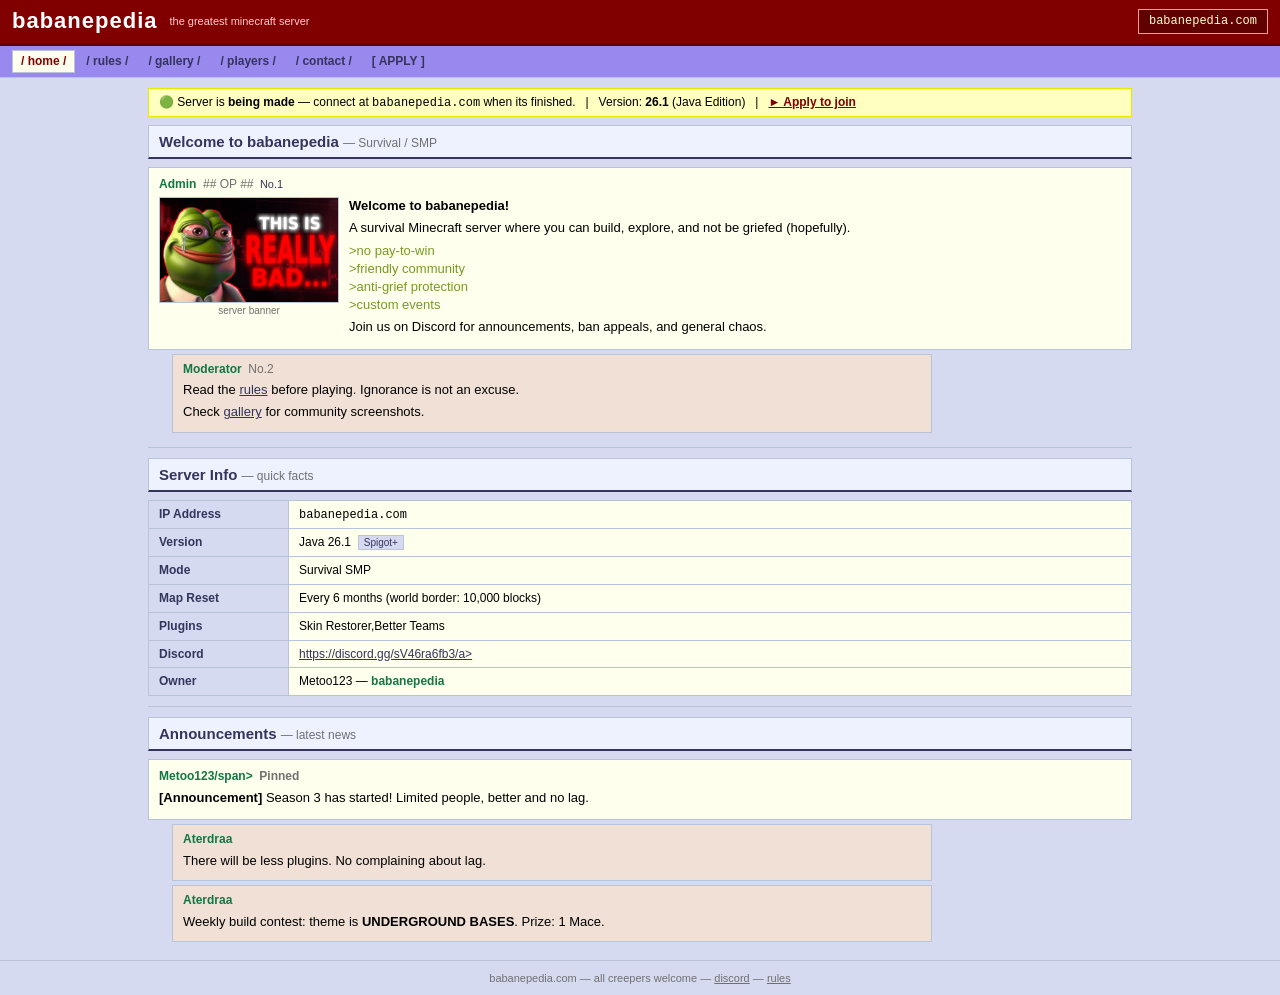
<file: index.html>
<!DOCTYPE html>
<html lang="en">
<head>
  <meta charset="UTF-8">
  <meta name="viewport" content="width=device-width, initial-scale=1.0">
  <title>babanepedia - Minecraft Server</title>
  <link rel="stylesheet" href="css/yotsuba.css">
</head>
<body>

<div id="header"></div>
<div id="nav"></div>

<div id="wrap">

  <div class="notice">
    🟢 Server is <strong>being made</strong> &mdash; connect at <code>babanepedia.com</code> when its finished.
    &nbsp; | &nbsp; Version: <strong>26.1</strong> (Java Edition)
    &nbsp; | &nbsp; <a href="apply.html" style="color:var(--accent);font-weight:bold;">► Apply to join</a>
  </div>

  <!-- Welcome post -->
  <div class="boardtitle">Welcome to babanepedia <span>— Survival / SMP</span></div>

  <div class="board">
    <div class="op-post clearfix">
      <div class="post-info">
        <span class="post-name">Admin</span>
        <span class="post-date">&nbsp;## OP ##</span>
        <span class="post-num">&nbsp;No.1</span>
      </div>
      <div class="post-img">
        <!-- Replace with your own image: images/banner.png -->
        <img src="images/banner.png" alt="Server Banner" onerror="this.style.display='none'">
        <div class="img-info">server banner</div>
      </div>
      <div class="post-body">
        <p><strong>Welcome to babanepedia!</strong></p>
        <p>A survival Minecraft server where you can build, explore, and not be griefed (hopefully).</p>
        <p class="greentext">&gt;no pay-to-win<br>&gt;friendly community<br>&gt;anti-grief protection<br>&gt;custom events</p>
        <p>Join us on Discord for announcements, ban appeals, and general chaos.</p>
      </div>
    </div>

    <div class="reply-box clearfix">
      <div class="post-info">
        <span class="post-name">Moderator</span>
        <span class="post-date">&nbsp;No.2</span>
      </div>
      <div class="post-body">
        <p>Read the <a href="rules.html">rules</a> before playing. Ignorance is not an excuse.</p>
        <p>Check <a href="gallery.html">gallery</a> for community screenshots.</p>
      </div>
    </div>
  </div>

  <hr class="board-sep">

  <!-- Server info table -->
  <div class="boardtitle">Server Info <span>— quick facts</span></div>
  <table class="info-table">
    <tr><th>IP Address</th><td><code>babanepedia.com</code></td></tr>
    <tr><th>Version</th><td>Java 26.1 &nbsp;<span class="tag">Spigot+</span></td></tr>
    <tr><th>Mode</th><td>Survival SMP</td></tr>
    <tr><th>Map Reset</th><td>Every 6 months (world border: 10,000 blocks)</td></tr>
    <tr><th>Plugins</th><td>Skin Restorer,Better Teams</td></tr>
    <tr><th>Discord</th><td><a href="contact.html">https://discord.gg/sV46ra6fb3/a></td></tr>
    <tr><th>Owner</th><td>Metoo123 &mdash; <span class="post-name">babanepedia</span></td></tr>
  </table>

  <hr class="board-sep">

  <!-- Recent news as reply posts -->
  <div class="boardtitle">Announcements <span>— latest news</span></div>

  <div class="board">
    <div class="op-post">
      <div class="post-info">
        <span class="post-name">Metoo123/span>
        <span class="post-date">&nbsp;Pinned</span>
      </div>
      <div class="post-body">
        <p><strong>[Announcement]</strong> Season 3 has started! Limited people, better and no lag.</p>
      </div>
    </div>
    <div class="reply-box">
      <div class="post-info">
        <span class="post-name">Aterdraa</span>
      </div>
      <div class="post-body">
        <p>There will be less plugins. No complaining about lag.</p>
      </div>
    </div>
    <div class="reply-box">
      <div class="post-info">
        <span class="post-name">Aterdraa</span>
      </div>
      <div class="post-body">
        <p>Weekly build contest: theme is <strong>UNDERGROUND BASES</strong>. Prize: 1 Mace.</p>
      </div>
    </div>
  </div>

</div><!-- /wrap -->

<div id="footer"></div>
<script src="js/site.js"></script>
</body>
</html>
</file>
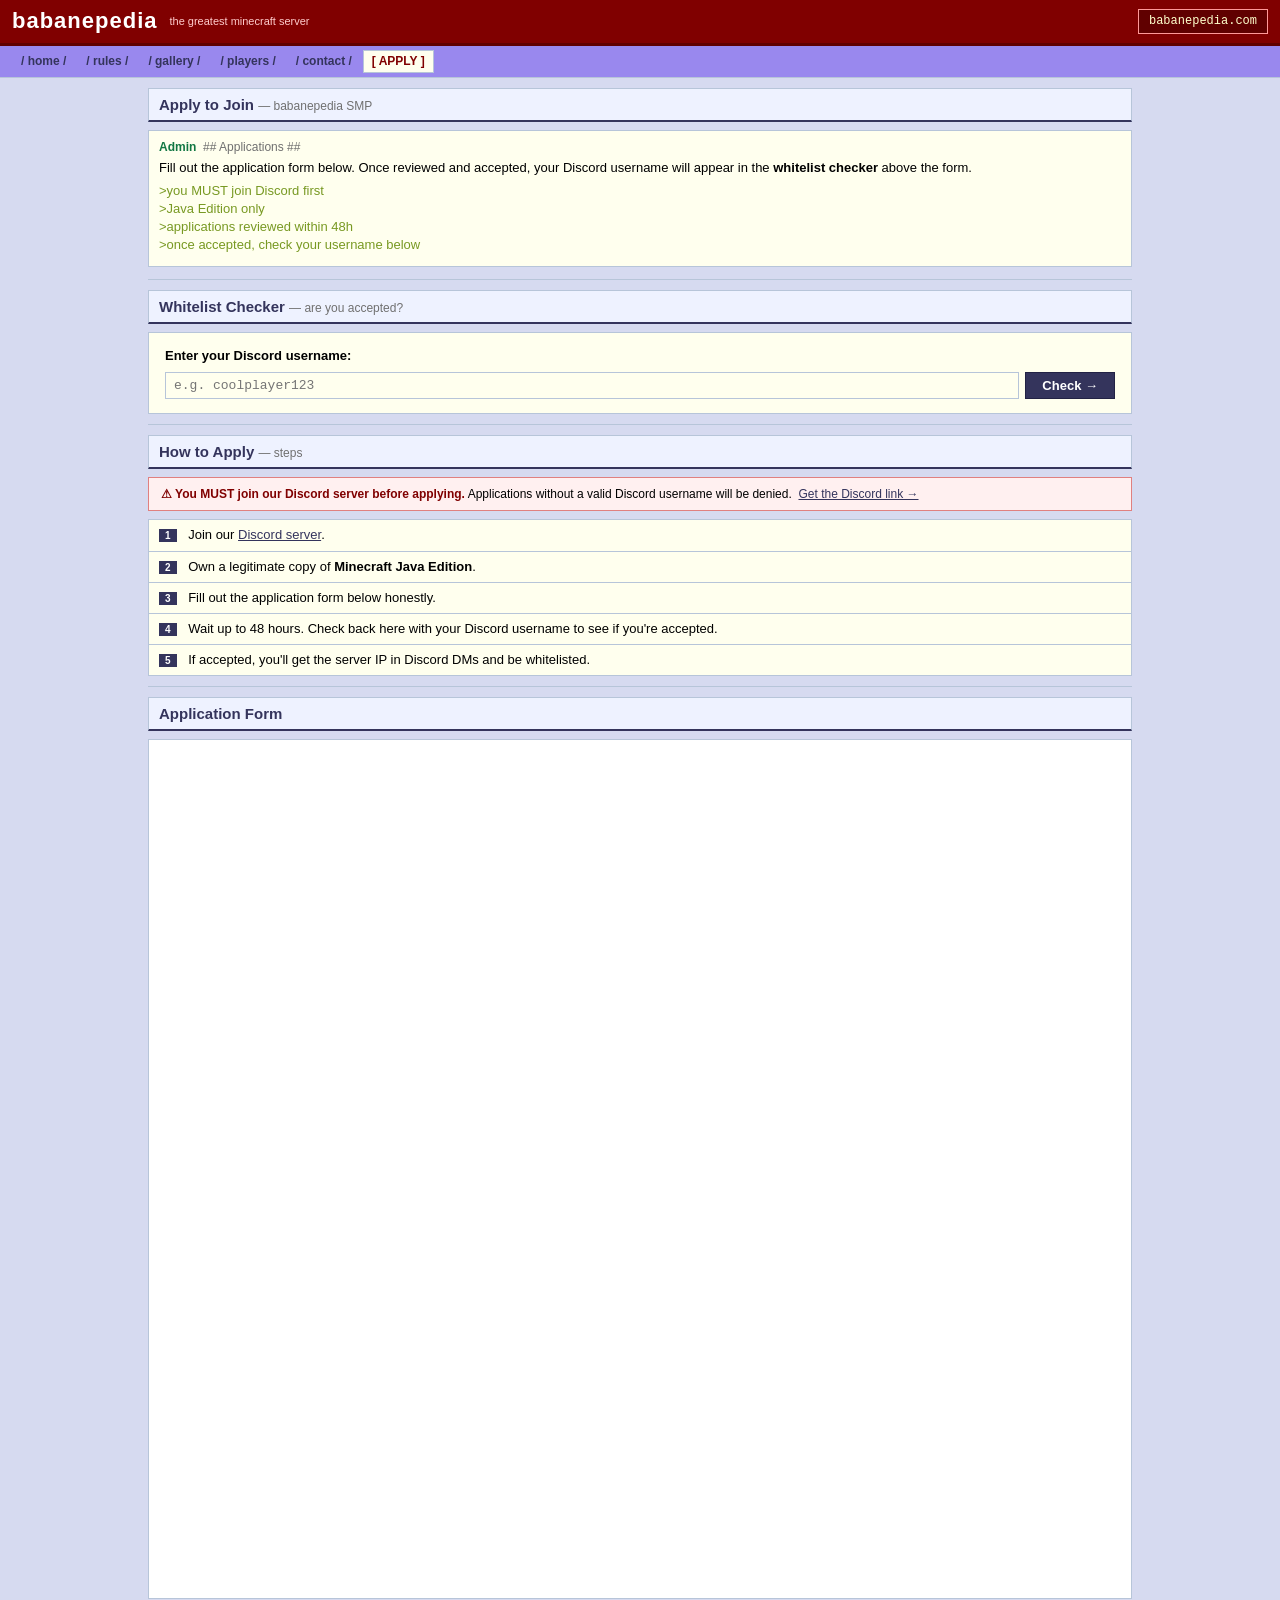
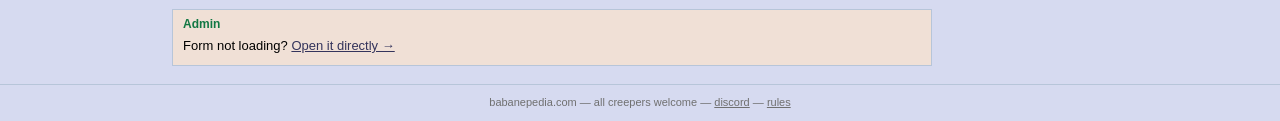
<file: apply.html>
<!DOCTYPE html>
<html lang="en">
<head>
  <meta charset="UTF-8">
  <meta name="viewport" content="width=device-width, initial-scale=1.0">
  <title>babanepedia - Apply</title>
  <link rel="stylesheet" href="css/yotsuba.css">
  <style>
    /* ── checker UI ── */
    #checker-wrap {
      background: var(--bg);
      border: 1px solid var(--border);
      padding: 14px 16px;
      margin-bottom: 10px;
    }
    #checker-wrap label {
      display: block;
      font-weight: bold;
      margin-bottom: 6px;
      font-size: 13px;
    }
    #checker-wrap .input-row {
      display: flex;
      gap: 6px;
      flex-wrap: wrap;
    }
    #discord-input {
      flex: 1;
      min-width: 200px;
      padding: 5px 8px;
      border: 1px solid var(--border);
      font-size: 13px;
      font-family: monospace;
      background: var(--bg);
      color: var(--text);
    }
    #discord-input:focus {
      outline: 2px solid var(--accent2);
    }
    #check-btn {
      padding: 5px 16px;
      background: var(--accent2);
      color: #fff;
      border: 1px solid #222244;
      font-size: 13px;
      font-weight: bold;
      cursor: pointer;
    }
    #check-btn:hover { background: var(--accent); }

    /* ── result states ── */
    #result { margin-top: 12px; display: none; }

    /* ACCEPTED */
    .cert-box {
      background: #f0fff0;
      border: 2px solid #228822;
      padding: 14px 18px;
    }
    .cert-box .cert-header {
      font-size: 18px;
      font-weight: bold;
      color: #116611;
      margin-bottom: 8px;
      letter-spacing: 1px;
    }
    .cert-box .cert-body {
      font-size: 13px;
      line-height: 1.7;
    }
    .cert-box .cert-username {
      font-size: 20px;
      font-weight: bold;
      color: var(--accent2);
      font-family: monospace;
      display: block;
      margin: 8px 0;
    }
    .cert-box .cert-stamp {
      display: inline-block;
      border: 3px solid #228822;
      color: #228822;
      font-size: 22px;
      font-weight: bold;
      padding: 4px 14px;
      margin-top: 10px;
      letter-spacing: 3px;
      transform: rotate(-3deg);
      font-family: monospace;
    }
    .cert-box table {
      border-collapse: collapse;
      margin-top: 10px;
      width: 100%;
    }
    .cert-box table th {
      background: #d0f0d0;
      padding: 4px 10px;
      text-align: left;
      border: 1px solid #aaddaa;
      font-size: 12px;
      width: 140px;
    }
    .cert-box table td {
      padding: 4px 10px;
      border: 1px solid #aaddaa;
      font-size: 12px;
      font-family: monospace;
    }

    /* DENIED */
    .deny-box {
      background: #fff0f0;
      border: 2px solid #cc2222;
      padding: 14px 18px;
    }
    .deny-box .deny-header {
      font-size: 16px;
      font-weight: bold;
      color: var(--accent);
      margin-bottom: 6px;
    }
    .deny-box .deny-stamp {
      display: inline-block;
      border: 3px solid #cc2222;
      color: #cc2222;
      font-size: 22px;
      font-weight: bold;
      padding: 4px 14px;
      margin-top: 8px;
      letter-spacing: 3px;
      font-family: monospace;
      transform: rotate(-3deg);
    }

    /* step list */
    .step-list {
      list-style: none;
      background: var(--bg);
      border: 1px solid var(--border);
      padding: 0;
      margin-bottom: 10px;
    }
    .step-list li {
      padding: 6px 10px;
      border-bottom: 1px solid var(--border);
      font-size: 13px;
    }
    .step-list li:last-child { border-bottom: none; }
    .step-num {
      background: var(--accent2);
      color: #fff;
      font-size: 10px;
      font-weight: bold;
      padding: 1px 6px;
      margin-right: 8px;
    }
    .req-box {
      background: #fff0f0;
      border: 1px solid #e08080;
      padding: 8px 12px;
      margin-bottom: 8px;
      font-size: 12px;
    }
    .req-box strong { color: var(--accent); }

    /* apply section */
    .apply-embed {
      width: 100%;
      min-height: 860px;
      border: 1px solid var(--border);
      background: #fff;
      display: block;
    }
  </style>
</head>
<body>

<div id="header"></div>
<div id="nav"></div>

<div id="wrap">

  <div class="boardtitle">Apply to Join <span>— babanepedia SMP</span></div>

  <div class="board">
    <div class="op-post">
      <div class="post-info">
        <span class="post-name">Admin</span>
        <span class="post-date">&nbsp;## Applications ##</span>
      </div>
      <div class="post-body">
        <p>Fill out the application form below. Once reviewed and accepted, your Discord username will appear in the <strong>whitelist checker</strong> above the form.</p>
        <p class="greentext">&gt;you MUST join Discord first<br>&gt;Java Edition only<br>&gt;applications reviewed within 48h<br>&gt;once accepted, check your username below</p>
      </div>
    </div>
  </div>

  <hr class="board-sep">

  <!-- ── WHITELIST CHECKER ── -->
  <div class="boardtitle">Whitelist Checker <span>— are you accepted?</span></div>

  <div id="checker-wrap">
    <label for="discord-input">Enter your Discord username:</label>
    <div class="input-row">
      <input
        type="text"
        id="discord-input"
        placeholder="e.g. coolplayer123"
        autocomplete="off"
        spellcheck="false"
      >
      <button id="check-btn" onclick="checkUser()">Check →</button>
    </div>

    <div id="result"></div>
  </div>

  <hr class="board-sep">

  <!-- ── HOW TO APPLY ── -->
  <div class="boardtitle">How to Apply <span>— steps</span></div>

  <div class="req-box">
    <strong>⚠ You MUST join our Discord server before applying.</strong>
    Applications without a valid Discord username will be denied.
    &nbsp;<a href="contact.html">Get the Discord link →</a>
  </div>

  <ol class="step-list">
    <li><span class="step-num">1</span> Join our <a href="contact.html">Discord server</a>.</li>
    <li><span class="step-num">2</span> Own a legitimate copy of <strong>Minecraft Java Edition</strong>.</li>
    <li><span class="step-num">3</span> Fill out the application form below honestly.</li>
    <li><span class="step-num">4</span> Wait up to 48 hours. Check back here with your Discord username to see if you're accepted.</li>
    <li><span class="step-num">5</span> If accepted, you'll get the server IP in Discord DMs and be whitelisted.</li>
  </ol>

  <hr class="board-sep">

  <!-- ── APPLICATION FORM ── -->
  <div class="boardtitle">Application Form</div>

  <iframe
    class="apply-embed"
    src="https://docs.google.com/forms/d/e/1FAIpQLSfoZAvbxmaHEGiM5I-psIF_wB3JJFiBCVtnkv12fu1linbc8g/viewform?embedded=true"
    frameborder="0"
    marginheight="0"
    marginwidth="0"
    title="Babanepedia SMP Application Form"
  >Loading form...</iframe>

  <div class="board" style="margin-top:8px;">
    <div class="reply-box">
      <div class="post-info"><span class="post-name">Admin</span></div>
      <div class="post-body">
        <p>Form not loading? <a href="https://docs.google.com/forms/d/e/1FAIpQLSfoZAvbxmaHEGiM5I-psIF_wB3JJFiBCVtnkv12fu1linbc8g/viewform" target="_blank" rel="noopener">Open it directly →</a></p>
      </div>
    </div>
  </div>

</div><!-- /wrap -->

<div id="footer"></div>
<script src="js/site.js"></script>
<script>
  /*
  ============================================================
    WHITELIST — add / remove Discord usernames here
    lowercase only, the check is case-insensitive
  ============================================================
  */
  const WHITELIST = {
    // "discord_username": { mc: "MinecraftIGN", joined: "Season 3", role: "Member" },

    // ── EXAMPLES (delete these and add real ones) ──
    "ve4leyo_":  { mc: "Ve4leyo_",  joined: "Season 3", role: "Member"  },
    "shade1113thetrader":     { mc: "Shade113",      joined: "Season 3", role: "Member"  },
    "eren02716": { mc: "Davead",     joined: "Season 3", role: "Member"  },
    "Piotrus": { mc: "Itzzrealpiotrus_",   joined: "Season 3", role: "Builder" },
    "unliven":    { mc: "UNLIVEN14",      joined: "Season 3", role: "Member"  },
  };

  function checkUser() {
    const raw   = document.getElementById("discord-input").value.trim();
    const lower = raw.toLowerCase();
    const box   = document.getElementById("result");
    box.style.display = "block";

    if (!raw) {
      box.innerHTML = `<div class="deny-box"><div class="deny-header">Please enter a Discord username.</div></div>`;
      return;
    }

    const data = WHITELIST[lower];

    if (data) {
      box.innerHTML = `
        <div class="cert-box">
          <div class="cert-header">🎉 CONGRATULATIONS!</div>
          <div class="cert-body">
            <p>This certificate confirms that</p>
            <span class="cert-username">${escHtml(raw)}</span>
            <p>has been <strong>accepted</strong> into <strong>babanepedia SMP</strong>.</p>
            <table>
              <tr><th>Discord</th><td>${escHtml(raw)}</td></tr>
              <tr><th>Minecraft IGN</th><td>${escHtml(data.mc)}</td></tr>
              <tr><th>Season</th><td>${escHtml(data.joined)}</td></tr>
              <tr><th>Role</th><td>${escHtml(data.role)}</td></tr>
              <tr><th>Status</th><td>✅ Whitelisted</td></tr>
            </table>
            <p style="margin-top:10px;font-size:12px;">
              Check your Discord DMs for the server IP.<br>
              Welcome to the server — don't grief or you're banned. 👋
            </p>
            <div class="cert-stamp">ACCEPTED</div>
          </div>
        </div>
      `;
    } else {
      box.innerHTML = `
        <div class="deny-box">
          <div class="deny-header">❌ Not on the whitelist (yet)</div>
          <p style="font-size:13px;margin-top:6px;">
            <strong>${escHtml(raw)}</strong> is not on the whitelist at this time.
          </p>
          <p style="font-size:12px;color:var(--muted);margin-top:6px;">
            If you haven't applied yet, fill out the form below.<br>
            Already applied? Applications are reviewed within 48 hours — check back later.<br>
            Make sure you typed your Discord username correctly (case-insensitive).
          </p>
          <div class="deny-stamp">NOT YET</div>
        </div>
      `;
    }
  }

  /* allow pressing Enter in the input */
  document.getElementById("discord-input")
    .addEventListener("keydown", function(e) {
      if (e.key === "Enter") checkUser();
    });

  function escHtml(str) {
    return str.replace(/&/g,"&amp;").replace(/</g,"&lt;").replace(/>/g,"&gt;").replace(/"/g,"&quot;");
  }
</script>
</body>
</html>
</file>
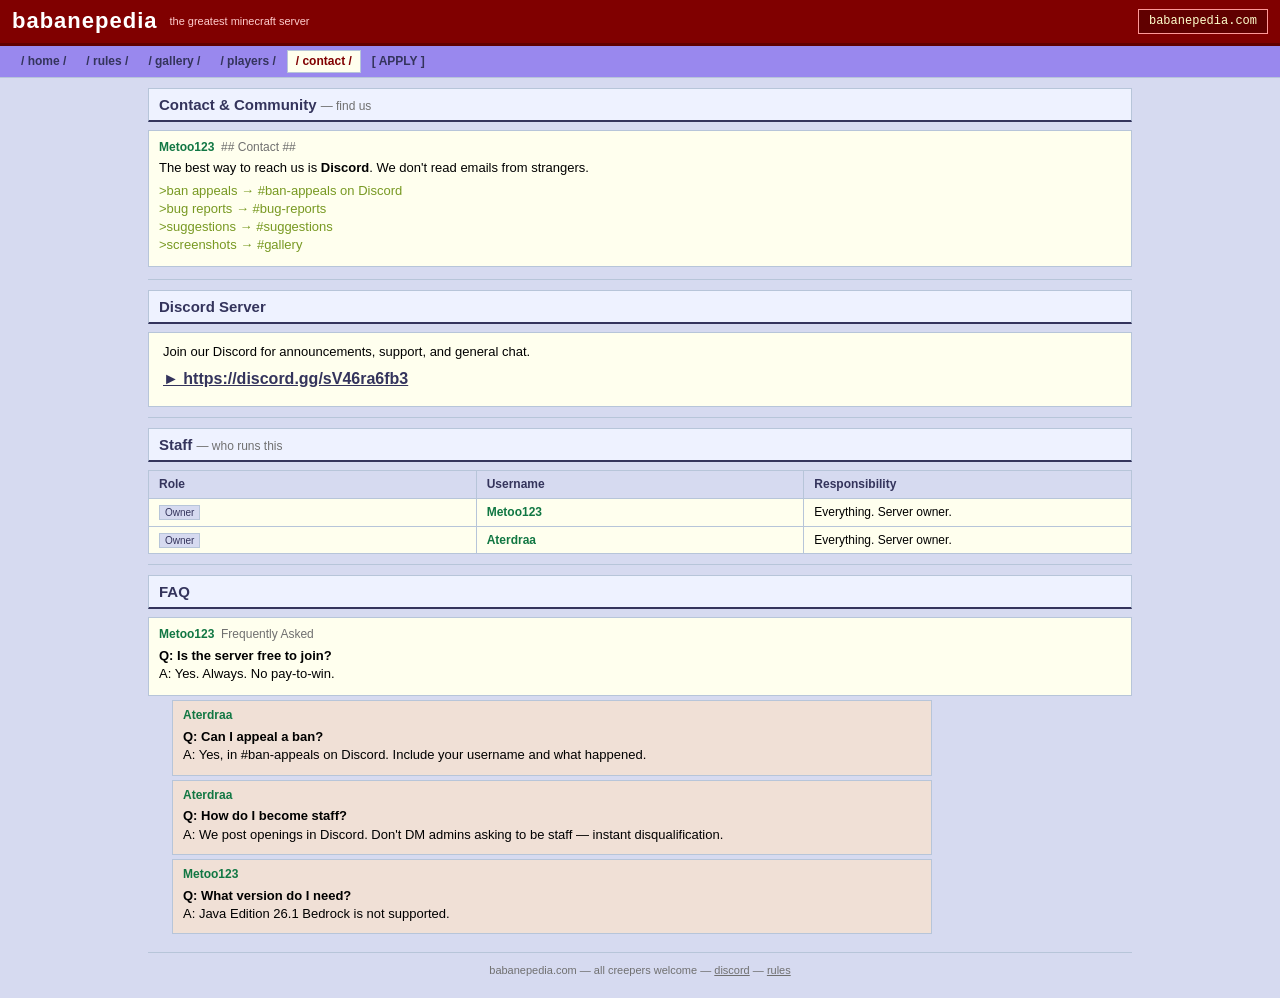
<file: contact.html>
<!DOCTYPE html>
<html lang="en">
<head>
  <meta charset="UTF-8">
  <meta name="viewport" content="width=device-width, initial-scale=1.0">
  <title>babanepedia - Contact</title>
  <link rel="stylesheet" href="css/yotsuba.css">
</head>
<body>

<div id="header"></div>
<div id="nav"></div>

<div id="wrap">

  <div class="boardtitle">Contact &amp; Community <span>— find us</span></div>

  <div class="board">
    <div class="op-post">
      <div class="post-info">
        <span class="post-name">Metoo123</span>
        <span class="post-date">&nbsp;## Contact ##</span>
      </div>
      <div class="post-body">
        <p>The best way to reach us is <strong>Discord</strong>. We don't read emails from strangers.</p>
        <p class="greentext">&gt;ban appeals → #ban-appeals on Discord<br>&gt;bug reports → #bug-reports<br>&gt;suggestions → #suggestions<br>&gt;screenshots → #gallery</p>
      </div>
    </div>
  </div>

  <hr class="board-sep">

  <!-- Discord -->
  <div class="boardtitle">Discord Server</div>
  <div class="discord-box">
    <p>Join our Discord for announcements, support, and general chat.</p>
    <!--
      CHANGE THIS LINK:
      Replace  https://discord.gg/YOURINVITE  with your actual Discord invite link.
    -->
    <a class="big-link" href="https://discord.gg/sV46ra6fb3" target="_blank" rel="noopener">
      ► https://discord.gg/sV46ra6fb3
    </a>
    <p style="color:var(--muted);font-size:11px;">
    </p>
  </div>

  <hr class="board-sep">

  <!-- Staff list -->
  <div class="boardtitle">Staff <span>— who runs this</span></div>
  <table class="info-table">
    <tr><th>Role</th><th>Username</th><th>Responsibility</th></tr>
    <tr>
      <td><span class="tag">Owner</span></td>
      <td><span class="post-name">Metoo123</span></td>
      <td>Everything. Server owner.</td>
    </tr>
        <tr>
      <td><span class="tag">Owner</span></td>
      <td><span class="post-name">Aterdraa</span></td>
      <td>Everything. Server owner.</td>
    </tr>
  </table>

  <hr class="board-sep">

  <!-- FAQ -->
  <div class="boardtitle">FAQ</div>

  <div class="board">
    <div class="op-post">
      <div class="post-info">
        <span class="post-name">Metoo123</span>
        <span class="post-date">&nbsp;Frequently Asked</span>
      </div>
      <div class="post-body">
        <p><strong>Q: Is the server free to join?</strong><br>
        A: Yes. Always. No pay-to-win.</p>
      </div>
    </div>

    <div class="reply-box">
      <div class="post-info"><span class="post-name">Aterdraa</span></div>
      <div class="post-body">
        <p><strong>Q: Can I appeal a ban?</strong><br>
        A: Yes, in #ban-appeals on Discord. Include your username and what happened.</p>
      </div>
    </div>

    <div class="reply-box">
      <div class="post-info"><span class="post-name">Aterdraa</span></div>
      <div class="post-body">
        <p><strong>Q: How do I become staff?</strong><br>
        A: We post openings in Discord. Don't DM admins asking to be staff — instant disqualification.</p>
      </div>
    </div>

    <div class="reply-box">
      <div class="post-info"><span class="post-name">Metoo123</span></div>
      <div class="post-body">
        <p><strong>Q: What version do I need?</strong><br>
        A: Java Edition 26.1 Bedrock is not supported.</p>
      </div>
    </div>

</div><!-- /wrap -->

<div id="footer"></div>
<script src="js/site.js"></script>
</body>
</html>
</file>
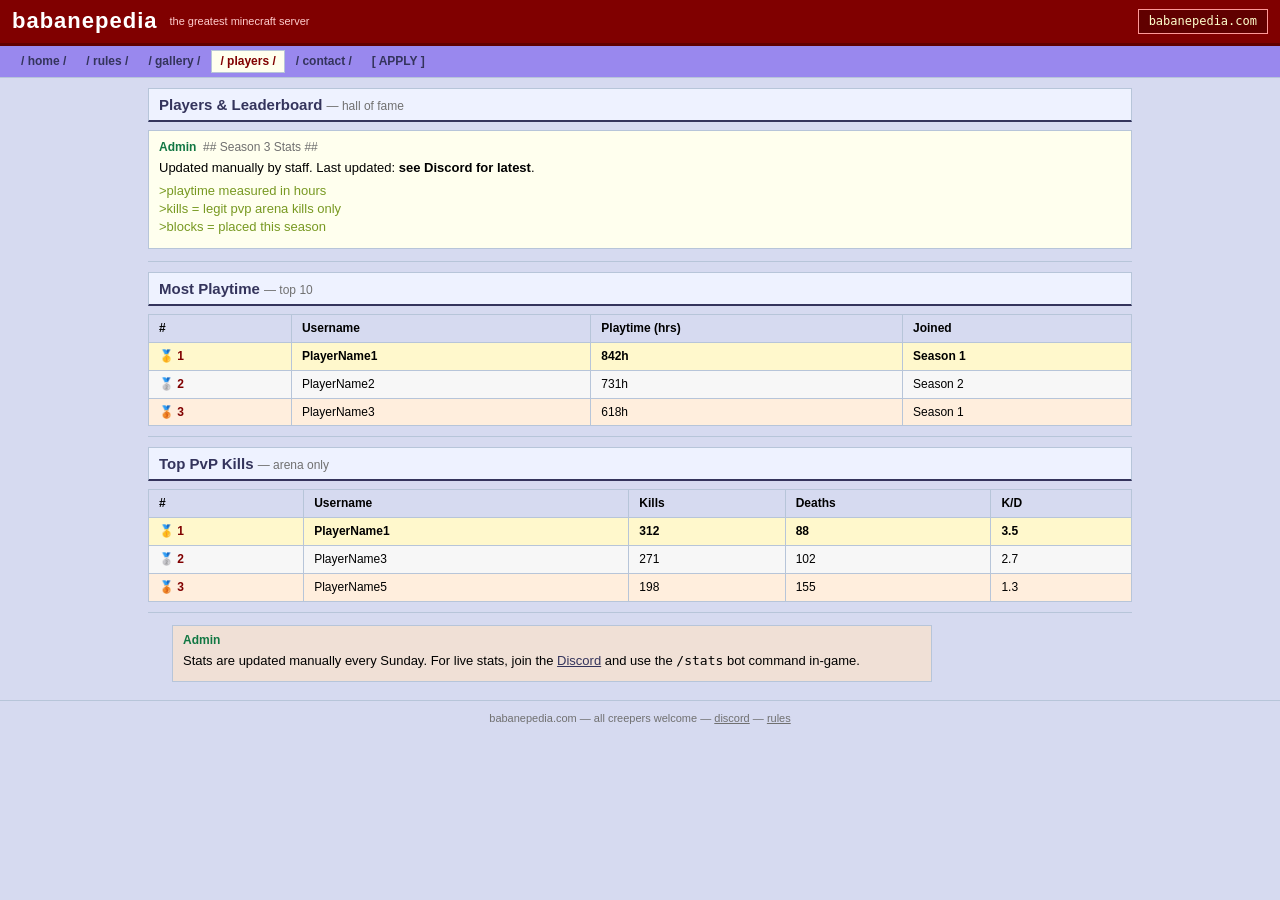
<file: players.html>
<!DOCTYPE html>
<html lang="en">
<head>
  <meta charset="UTF-8">
  <meta name="viewport" content="width=device-width, initial-scale=1.0">
  <title>babanepedia - Players</title>
  <link rel="stylesheet" href="css/yotsuba.css">
</head>
<body>

<div id="header"></div>
<div id="nav"></div>

<div id="wrap">

  <div class="boardtitle">Players &amp; Leaderboard <span>— hall of fame</span></div>

  <div class="board">
    <div class="op-post">
      <div class="post-info">
        <span class="post-name">Admin</span>
        <span class="post-date">&nbsp;## Season 3 Stats ##</span>
      </div>
      <div class="post-body">
        <p>Updated manually by staff. Last updated: <strong>see Discord for latest</strong>.</p>
        <p class="greentext">&gt;playtime measured in hours<br>&gt;kills = legit pvp arena kills only<br>&gt;blocks = placed this season</p>
      </div>
    </div>
  </div>

  <hr class="board-sep">

  <!-- ── MOST PLAYTIME ── -->
  <div class="boardtitle">Most Playtime <span>— top 10</span></div>
  <table class="lb-table">
    <thead>
      <tr>
        <th>#</th>
        <th>Username</th>
        <th>Playtime (hrs)</th>
        <th>Joined</th>
      </tr>
    </thead>
    <tbody id="lb-playtime">
      <!--
        HOW TO UPDATE THIS TABLE:
        Edit the rows below. Copy a <tr> block and fill in the data.
        rank-1 / rank-2 / rank-3 classes give gold/silver/bronze colours.
      -->
      <tr class="rank-1">
        <td class="rank-badge">🥇 1</td>
        <td><strong>PlayerName1</strong></td>
        <td>842h</td>
        <td>Season 1</td>
      </tr>
      <tr class="rank-2">
        <td class="rank-badge">🥈 2</td>
        <td>PlayerName2</td>
        <td>731h</td>
        <td>Season 2</td>
      </tr>
      <tr class="rank-3">
        <td class="rank-badge">🥉 3</td>
        <td>PlayerName3</td>
        <td>618h</td>
        <td>Season 1</td>
      </tr>
    </tbody>
  </table>

  <hr class="board-sep">

  <!-- ── PVP KILLS ── -->
  <div class="boardtitle">Top PvP Kills <span>— arena only</span></div>
  <table class="lb-table">
    <thead>
      <tr>
        <th>#</th>
        <th>Username</th>
        <th>Kills</th>
        <th>Deaths</th>
        <th>K/D</th>
      </tr>
    </thead>
    <tbody>
      <tr class="rank-1">
        <td class="rank-badge">🥇 1</td>
        <td><strong>PlayerName1</strong></td>
        <td>312</td>
        <td>88</td>
        <td>3.5</td>
      </tr>
      <tr class="rank-2">
        <td class="rank-badge">🥈 2</td>
        <td>PlayerName3</td>
        <td>271</td>
        <td>102</td>
        <td>2.7</td>
      </tr>
      <tr class="rank-3">
        <td class="rank-badge">🥉 3</td>
        <td>PlayerName5</td>
        <td>198</td>
        <td>155</td>
        <td>1.3</td>
      </tr>
    </tbody>
  </table>

  <hr class="board-sep">

  <div class="board">
    <div class="reply-box">
      <div class="post-info">
        <span class="post-name">Admin</span>
      </div>
      <div class="post-body">
        <p>Stats are updated manually every Sunday. For live stats, join the <a href="contact.html">Discord</a> and use the <code>/stats</code> bot command in-game.</p>
      </div>
    </div>
  </div>

</div><!-- /wrap -->

<div id="footer"></div>
<script src="js/site.js"></script>
</body>
</html>
</file>
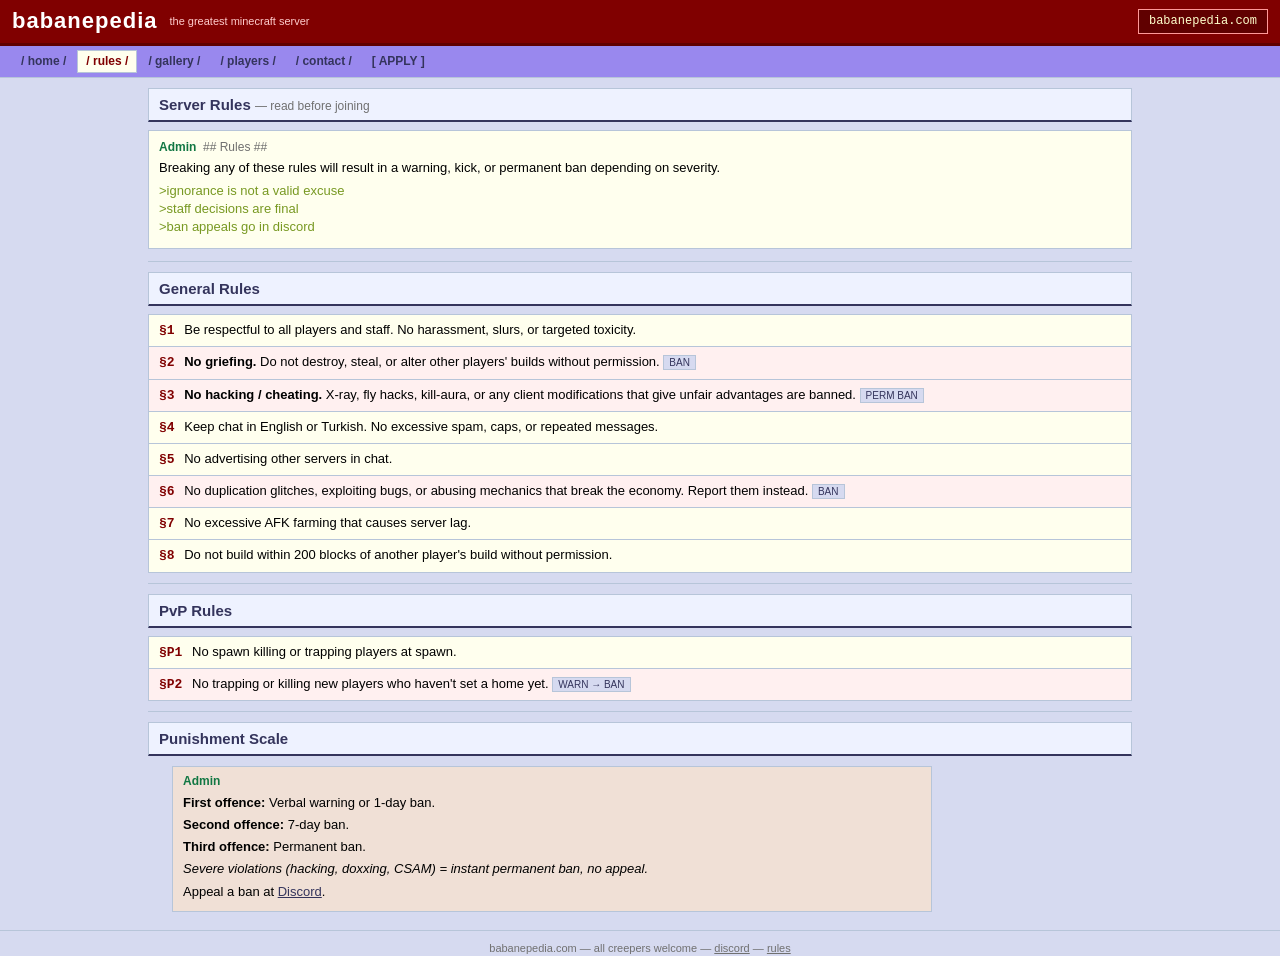
<file: rules.html>
<!DOCTYPE html>
<html lang="en">
<head>
  <meta charset="UTF-8">
  <meta name="viewport" content="width=device-width, initial-scale=1.0">
  <title>babanepedia - Rules</title>
  <link rel="stylesheet" href="css/yotsuba.css">
</head>
<body>

<div id="header"></div>
<div id="nav"></div>

<div id="wrap">

  <div class="boardtitle">Server Rules <span>— read before joining</span></div>

  <div class="board">
    <div class="op-post">
      <div class="post-info">
        <span class="post-name">Admin</span>
        <span class="post-date">&nbsp;## Rules ##</span>
      </div>
      <div class="post-body">
        <p>Breaking any of these rules will result in a warning, kick, or permanent ban depending on severity.</p>
        <p class="greentext">&gt;ignorance is not a valid excuse<br>&gt;staff decisions are final<br>&gt;ban appeals go in discord</p>
      </div>
    </div>
  </div>

  <hr class="board-sep">

  <div class="boardtitle">General Rules</div>
  <ul class="rules-list">
    <li><span class="rule-num">§1</span> Be respectful to all players and staff. No harassment, slurs, or targeted toxicity.</li>
    <li class="rule-warn"><span class="rule-num">§2</span> <strong>No griefing.</strong> Do not destroy, steal, or alter other players' builds without permission. <span class="tag">BAN</span></li>
    <li class="rule-warn"><span class="rule-num">§3</span> <strong>No hacking / cheating.</strong> X-ray, fly hacks, kill-aura, or any client modifications that give unfair advantages are banned. <span class="tag">PERM BAN</span></li>
    <li><span class="rule-num">§4</span> Keep chat in English or Turkish. No excessive spam, caps, or repeated messages.</li>
    <li><span class="rule-num">§5</span> No advertising other servers in chat.</li>
    <li class="rule-warn"><span class="rule-num">§6</span> No duplication glitches, exploiting bugs, or abusing mechanics that break the economy. Report them instead. <span class="tag">BAN</span></li>
    <li><span class="rule-num">§7</span> No excessive AFK farming that causes server lag.</li>
    <li><span class="rule-num">§8</span> Do not build within 200 blocks of another player's build without permission.</li>
  </ul>

  <hr class="board-sep">

  <div class="boardtitle">PvP Rules</div>
  <ul class="rules-list">
    <li><span class="rule-num">§P1</span> No spawn killing or trapping players at spawn.</li>
    <li class="rule-warn"><span class="rule-num">§P2</span> No trapping or killing new players who haven't set a home yet. <span class="tag">WARN → BAN</span></li>
  </ul>

  <hr class="board-sep">

  <div class="boardtitle">Punishment Scale</div>
  <div class="board">
    <div class="reply-box">
      <div class="post-info">
        <span class="post-name">Admin</span>
      </div>
      <div class="post-body">
        <p><strong>First offence:</strong> Verbal warning or 1-day ban.</p>
        <p><strong>Second offence:</strong> 7-day ban.</p>
        <p><strong>Third offence:</strong> Permanent ban.</p>
        <p><em>Severe violations (hacking, doxxing, CSAM) = instant permanent ban, no appeal.</em></p>
        <p>Appeal a ban at <a href="contact.html">Discord</a>.</p>
      </div>
    </div>
  </div>

</div><!-- /wrap -->

<div id="footer"></div>
<script src="js/site.js"></script>
</body>
</html>
</file>
<file: css/yotsuba.css>
/* yotsuba.css — babanepedia.com */

*, *::before, *::after {
  box-sizing: border-box;
  margin: 0;
  padding: 0;
}

:root {
  --bg:        #ffffee;
  --bg2:       #d6daf0;
  --bg3:       #eef2ff;
  --border:    #b7c5d9;
  --accent:    #800000;
  --accent2:   #34345c;
  --link:      #34345c;
  --link-vis:  #800000;
  --text:      #000;
  --muted:     #707070;
  --green:     #789922;
  --post-bg:   #f0e0d6;
  --post-name: #117743;
  --header-bg: #800000;
  --header-fg: #fff;
  --nav-bg:    #98e;
  --tag-bg:    #d6daf0;
}

body {
  background: var(--bg2);
  color: var(--text);
  font-family: arial, helvetica, sans-serif;
  font-size: 13px;
  line-height: 1.4;
}

/* ── Header ── */
#header {
  background: var(--header-bg);
  color: var(--header-fg);
  padding: 6px 12px;
  display: flex;
  align-items: center;
  gap: 12px;
  border-bottom: 3px solid #600000;
}
#header .site-title {
  font-size: 22px;
  font-weight: bold;
  letter-spacing: 1px;
  color: #fff;
  text-decoration: none;
}
#header .site-sub {
  font-size: 11px;
  color: #ffcccc;
}
#header .server-ip {
  margin-left: auto;
  background: #600000;
  border: 1px solid #ff9999;
  color: #ffffcc;
  padding: 3px 10px;
  font-size: 12px;
  font-family: monospace;
  cursor: pointer;
  user-select: all;
}

/* ── Nav ── */
#nav {
  background: var(--nav-bg);
  padding: 4px 12px;
  border-bottom: 1px solid var(--border);
  display: flex;
  gap: 2px;
  flex-wrap: wrap;
}
#nav a {
  color: var(--accent2);
  text-decoration: none;
  padding: 2px 8px;
  font-size: 12px;
  font-weight: bold;
  border: 1px solid transparent;
}
#nav a:hover, #nav a.active {
  background: var(--bg);
  border-color: var(--border);
  color: var(--accent);
}

/* ── Main layout ── */
#wrap {
  max-width: 1000px;
  margin: 10px auto;
  padding: 0 8px;
}

/* ── Board-style post boxes ── */
.board {
  margin-bottom: 12px;
}

.op-post {
  background: var(--bg);
  border: 1px solid var(--border);
  padding: 8px 10px;
  margin-bottom: 2px;
}

.reply-box {
  background: var(--post-bg);
  border: 1px solid var(--border);
  padding: 6px 10px;
  margin: 2px 0 2px 24px;
  display: inline-block;
  min-width: 200px;
  max-width: 760px;
  width: 100%;
}

.post-info {
  margin-bottom: 4px;
  font-size: 12px;
}
.post-name {
  color: var(--post-name);
  font-weight: bold;
}
.post-date {
  color: var(--muted);
}
.post-num {
  color: var(--accent2);
  font-size: 11px;
}

.post-img {
  float: left;
  margin: 0 10px 6px 0;
}
.post-img img {
  border: 1px solid var(--border);
  display: block;
  max-width: 180px;
  max-height: 180px;
  object-fit: cover;
}
.post-img .img-info {
  font-size: 10px;
  color: var(--muted);
  text-align: center;
  margin-top: 1px;
}

.post-body {
  overflow: hidden;
}
.post-body p {
  margin-bottom: 4px;
}

.greentext {
  color: var(--green);
}

.clearfix::after {
  content: "";
  display: table;
  clear: both;
}

/* ── Section headers ── */
.boardtitle {
  background: var(--bg3);
  border: 1px solid var(--border);
  border-bottom: 2px solid var(--accent2);
  padding: 5px 10px;
  margin-bottom: 8px;
  font-size: 15px;
  font-weight: bold;
  color: var(--accent2);
}
.boardtitle span {
  color: var(--muted);
  font-size: 12px;
  font-weight: normal;
}

/* ── Info table (server stats) ── */
.info-table {
  border-collapse: collapse;
  width: 100%;
  margin-bottom: 10px;
  background: var(--bg);
  border: 1px solid var(--border);
}
.info-table th {
  background: var(--bg2);
  padding: 5px 10px;
  text-align: left;
  border: 1px solid var(--border);
  font-size: 12px;
  color: var(--accent2);
  width: 140px;
}
.info-table td {
  padding: 5px 10px;
  border: 1px solid var(--border);
  font-size: 12px;
}

/* ── Leaderboard table ── */
.lb-table {
  border-collapse: collapse;
  width: 100%;
  background: var(--bg);
  border: 1px solid var(--border);
}
.lb-table thead tr {
  background: var(--bg2);
}
.lb-table th, .lb-table td {
  padding: 5px 10px;
  border: 1px solid var(--border);
  font-size: 12px;
  text-align: left;
}
.lb-table tr:nth-child(even) td {
  background: #f7f7f7;
}
.lb-table .rank-1 td { background: #fff8cc; font-weight: bold; }
.lb-table .rank-2 td { background: #f0f0f0; }
.lb-table .rank-3 td { background: #ffeedd; }
.lb-table .rank-badge {
  color: var(--accent);
  font-weight: bold;
}

/* ── Gallery grid ── */
.gallery-grid {
  display: grid;
  grid-template-columns: repeat(auto-fill, minmax(160px, 1fr));
  gap: 6px;
  background: var(--bg);
  border: 1px solid var(--border);
  padding: 8px;
}
.gallery-item {
  border: 1px solid var(--border);
  background: var(--post-bg);
  padding: 4px;
  text-align: center;
}
.gallery-item img {
  width: 100%;
  height: 130px;
  object-fit: cover;
  display: block;
  border: 1px solid var(--border);
}
.gallery-item .gal-caption {
  font-size: 10px;
  color: var(--muted);
  margin-top: 3px;
  word-break: break-word;
}

/* ── Rules list ── */
.rules-list {
  list-style: none;
  background: var(--bg);
  border: 1px solid var(--border);
  padding: 0;
}
.rules-list li {
  padding: 6px 10px;
  border-bottom: 1px solid var(--border);
  font-size: 13px;
}
.rules-list li:last-child { border-bottom: none; }
.rules-list li .rule-num {
  color: var(--accent);
  font-weight: bold;
  margin-right: 6px;
  font-family: monospace;
}
.rules-list li.rule-warn {
  background: #fff0f0;
}
.rules-list li.rule-ok {
  background: #f0fff0;
}

/* ── Discord / contact box ── */
.discord-box {
  background: var(--bg);
  border: 1px solid var(--border);
  padding: 10px 14px;
  margin-bottom: 8px;
}
.discord-box a {
  color: var(--link);
}
.discord-box .big-link {
  font-size: 16px;
  font-weight: bold;
  display: block;
  margin: 6px 0;
}

/* ── Tag/badge ── */
.tag {
  background: var(--tag-bg);
  border: 1px solid var(--border);
  color: var(--accent2);
  font-size: 10px;
  padding: 1px 5px;
  margin-right: 3px;
}

/* ── Footer ── */
#footer {
  text-align: center;
  padding: 10px;
  font-size: 11px;
  color: var(--muted);
  border-top: 1px solid var(--border);
  margin-top: 16px;
  background: var(--bg2);
}
#footer a { color: var(--muted); }

/* ── Misc ── */
hr.board-sep {
  border: none;
  border-top: 1px solid var(--border);
  margin: 10px 0;
}
a { color: var(--link); }
a:visited { color: var(--link-vis); }

.notice {
  background: #ffffc0;
  border: 1px solid #e8e800;
  padding: 5px 10px;
  font-size: 12px;
  margin-bottom: 8px;
}

@media (max-width: 600px) {
  .reply-box { margin-left: 6px; }
  .post-img img { max-width: 100px; max-height: 100px; }
  #header .server-ip { display: none; }
}
</file>
